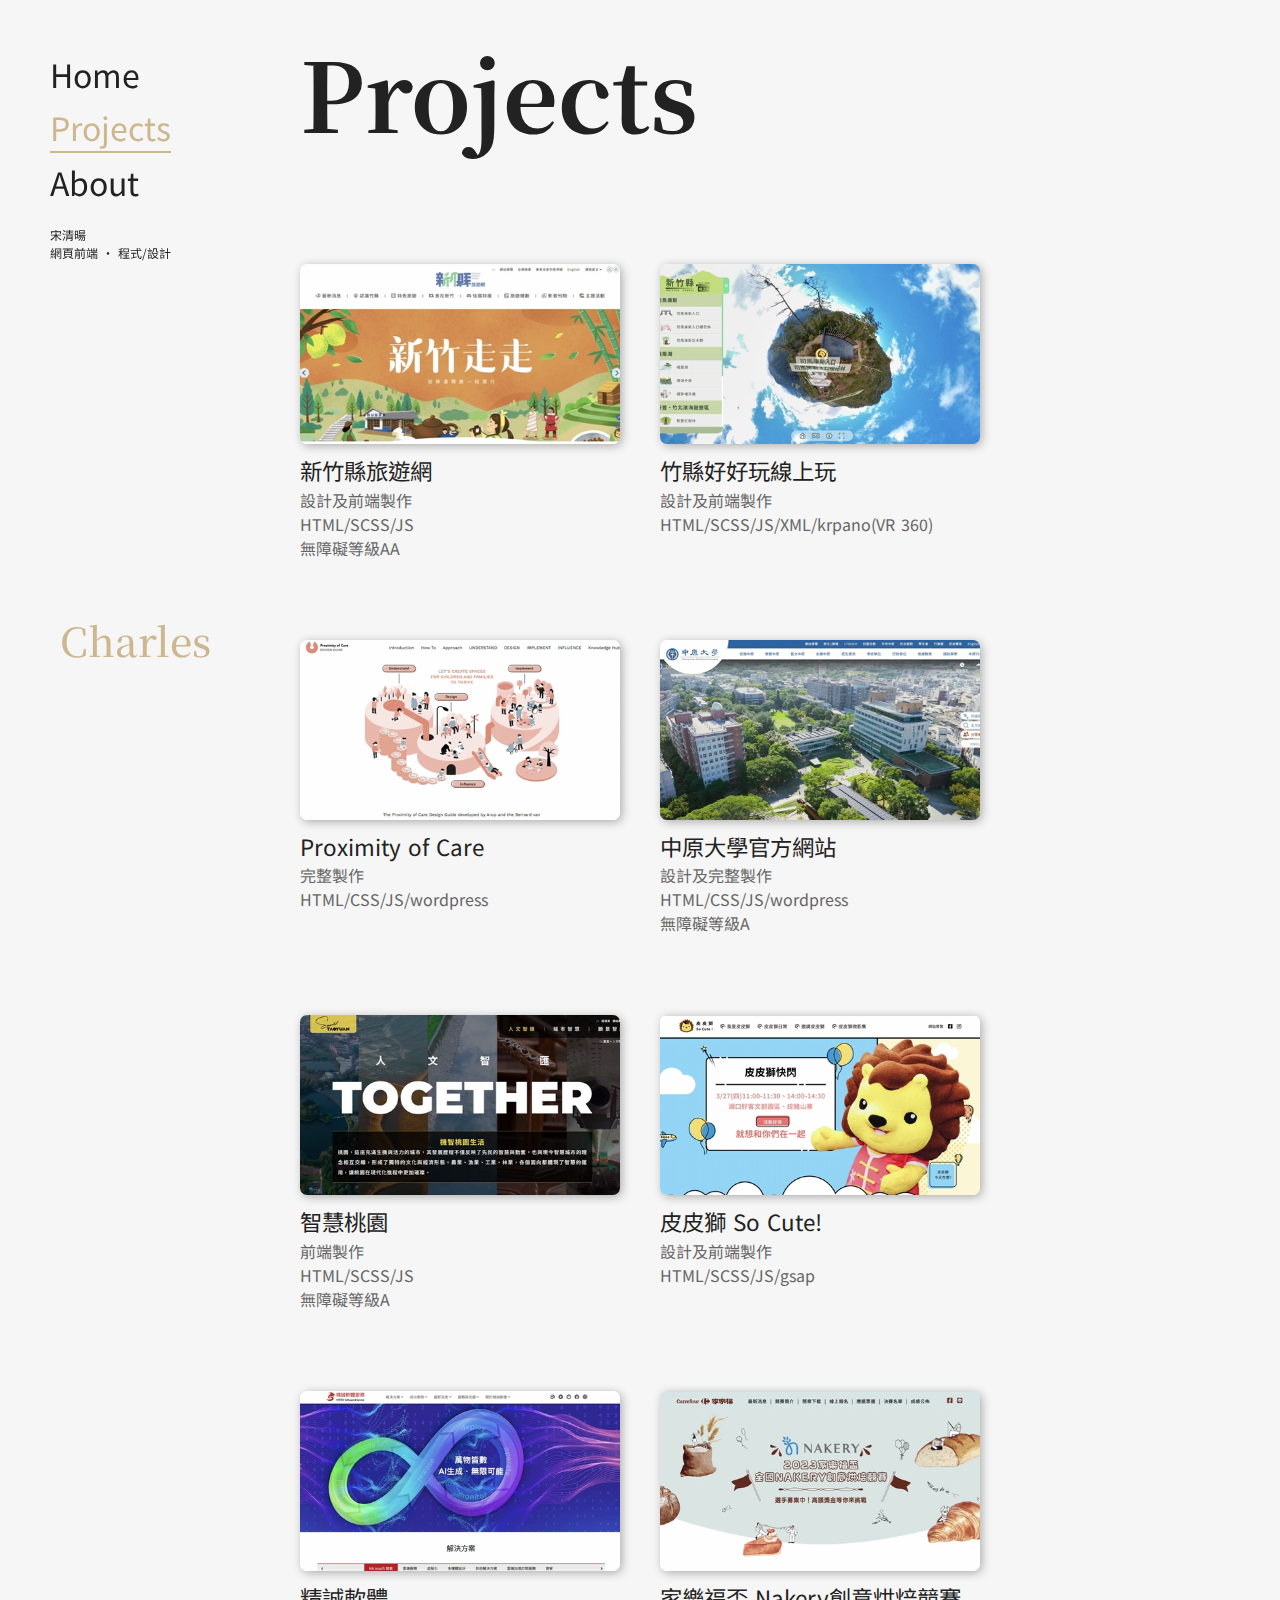
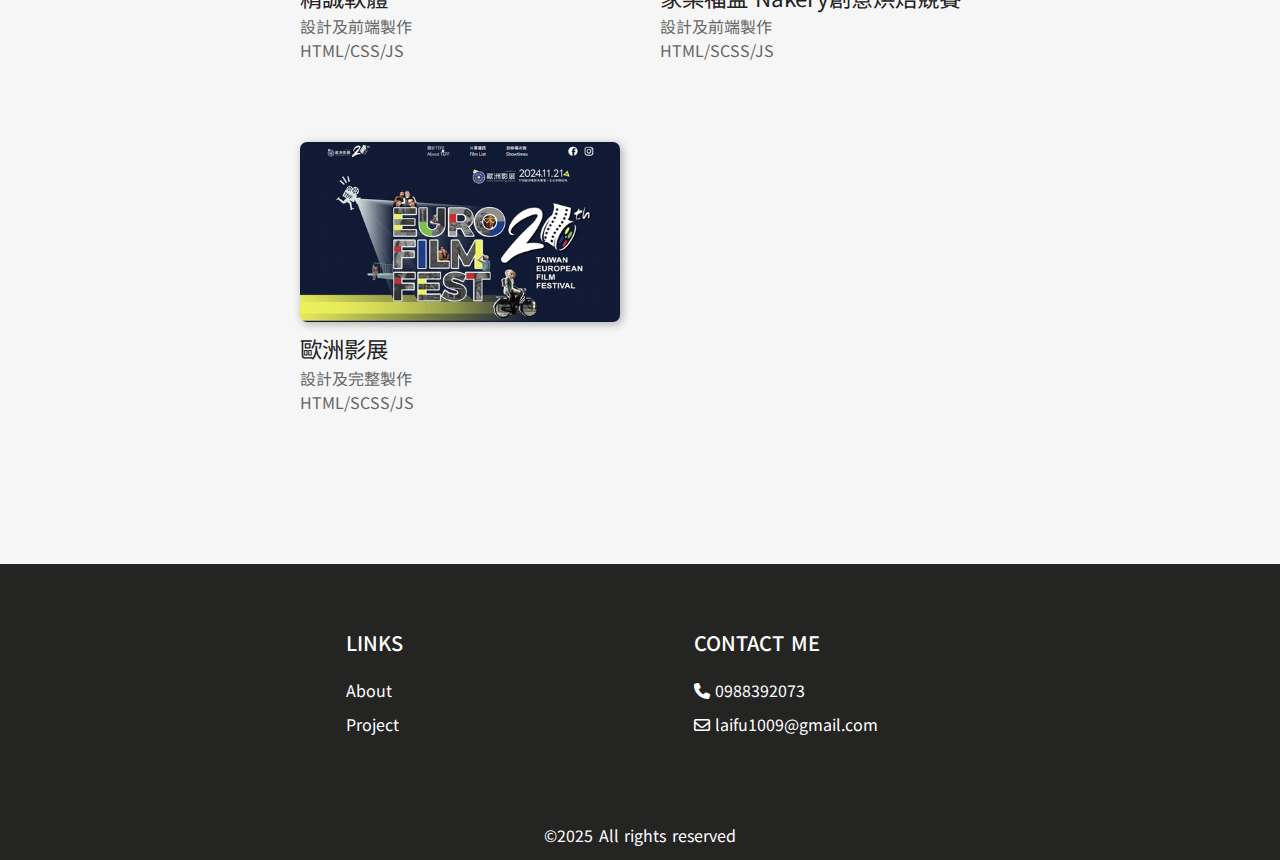
<file: project.html>
<!DOCTYPE html>
<html lang="en">
  <head>
    <meta charset="UTF-8" />
    <meta name="viewport" content="width=device-width, initial-scale=1.0" />
    <title>宋清暘 作品集 | 首頁</title>
    <link rel="stylesheet" href="css/normalize.css" />
    <link rel="stylesheet" href="css/share.css" />
    <link rel="stylesheet" href="css/project.css" />
    <script src="js/share.js"></script>
    <!--icon star-->
    <link
      rel="stylesheet"
      href="https://cdnjs.cloudflare.com/ajax/libs/font-awesome/6.5.0/css/all.min.css"
    />
    <!--icon end-->
    <!-- 動畫套件 star -->
    <link rel="stylesheet" href="css/animate/animate.min.css" />
    <script src="js/wow/wow.min.js"></script>
    <script>
      new WOW().init();
    </script>
    <!-- 動畫套件 edn -->
  </head>
  <body>
    <div class="wrapper">
      <div id="burger">
        <div></div>
      </div>
      <header id="mainHeader">
        <div class="topBox">
          <nav>
            <a href="index.html"><div class="item">Home</div></a>
            <a href="project.html"><div class="item">Projects</div></a>
            <a href="about.html"><div class="item">About</div></a>
            <!-- <a href=""><div class="item">Skills</div></a> -->
            <!-- <a href=""><div class="item">Contact</div></a> -->
          </nav>
          <div class="info">
            <div class="name">宋清暘</div>
            <div class="work">網頁前端 ‧ 程式/設計</div>
          </div>
        </div>
        <div class="nameEnBox">
          <div class="nameEn">Charles</div>
        </div>
      </header>
      <section class="content">
        <div class="mainTitle">Projects</div>
        <div class="itemBox">
          <div class="item">
            <a
              href="https://travel.hsinchu.gov.tw/"
              target="_blank"
              class="video-link"
            >
              <video
                class="preview-video"
                src="video/video1.mp4"
                muted
                loop
                playsinline
                preload="none"
                poster="img/video1.png"
              ></video>
              <div class="title">新竹縣旅遊網</div>
              <div class="info info1">設計及前端製作</div>
              <div class="info info2">HTML/SCSS/JS</div>
              <div class="info info3">無障礙等級AA</div>
            </a>
          </div>
          <div class="item">
            <a
              href="https://www.activities.tw/hsinchu/tour.html"
              target="_blank"
              class="video-link"
            >
              <video
                class="preview-video"
                src="video/video2.mp4"
                muted
                loop
                playsinline
                preload="none"
                poster="img/video2.png"
              ></video>
              <div class="title">竹縣好好玩線上玩</div>
              <div class="info info1">設計及前端製作</div>
              <div class="info info2">HTML/SCSS/JS/XML/krpano(VR 360)</div>
            </a>
          </div>
          <div class="item">
            <a
              href="https://www.proximityofcare.com/"
              target="_blank"
              class="video-link"
            >
              <video
                class="preview-video"
                src="video/video4.mp4"
                muted
                loop
                playsinline
                preload="none"
                poster="img/video4.png"
              ></video>
              <div class="title">Proximity of Care</div>
              <div class="info info1">完整製作</div>
              <div class="info info2">HTML/CSS/JS/wordpress</div>
            </a>
          </div>
          <div class="item">
            <a
              href="https://www.cycu.edu.tw/"
              target="_blank"
              class="video-link"
            >
              <video
                class="preview-video"
                src="video/video3.mp4"
                muted
                loop
                playsinline
                preload="none"
                poster="img/video3.png"
              ></video>
              <div class="title">中原大學官方網站</div>
              <div class="info info1">設計及完整製作</div>
              <div class="info info2">HTML/CSS/JS/wordpress</div>
              <div class="info info3">無障礙等級A</div>
            </a>
          </div>
          <div class="item">
            <a
              href="https://www.smart-taoyuan.tw/"
              target="_blank"
              class="video-link"
            >
              <video
                class="preview-video"
                src="video/video6.mp4"
                muted
                loop
                playsinline
                preload="none"
                poster="img/video6.png"
              ></video>
              <div class="title">智慧桃園</div>
              <div class="info info1">前端製作</div>
              <div class="info info2">HTML/SCSS/JS</div>
              <div class="info info3">無障礙等級A</div>
            </a>
          </div>
          <div class="item">
            <a
              href="https://travel.hsinchu.gov.tw/Pipilion/"
              target="_blank"
              class="video-link"
            >
              <video
                class="preview-video"
                src="video/video5.mp4"
                muted
                loop
                playsinline
                preload="none"
                poster="img/video5.png"
              ></video>
              <div class="title">皮皮獅 So Cute!</div>
              <div class="info info1">設計及前端製作</div>
              <div class="info info2">HTML/SCSS/JS/gsap</div>
            </a>
          </div>
          <div class="item">
            <a
              href="https://www.systexsoftware.com.tw/"
              target="_blank"
              class="video-link"
            >
              <video
                class="preview-video"
                src="video/video7.mp4"
                muted
                loop
                playsinline
                preload="none"
                poster="img/video7.png"
              ></video>
              <div class="title">精誠軟體</div>
              <div class="info info1">設計及前端製作</div>
              <div class="info info2">HTML/CSS/JS</div>
            </a>
          </div>
          <div class="item">
            <a
              href="https://huala13.github.io/Nakery/"
              target="_blank"
              class="video-link"
            >
              <video
                class="preview-video"
                src="video/video8.mp4"
                muted
                loop
                playsinline
                preload="none"
                poster="img/video8.png"
              ></video>
              <div class="title">家樂福盃 Nakery創意烘焙競賽</div>
              <div class="info info1">設計及前端製作</div>
              <div class="info info2">HTML/SCSS/JS</div>
            </a>
          </div>
          <div class="item">
            <a
              href="https://www.teff-film.tw/"
              target="_blank"
              class="video-link"
            >
              <video
                class="preview-video"
                src="video/video9.mp4"
                muted
                loop
                playsinline
                preload="none"
                poster="img/video9.png"
              ></video>
              <div class="title">歐洲影展</div>
              <div class="info info1">設計及完整製作</div>
              <div class="info info2">HTML/SCSS/JS</div>
            </a>
          </div>
        </div>
      </section>
      <footer>
        <div class="flex">
          <div class="itemBox">
            <div class="title">LINKS</div>
            <a href="about.html"> <div class="item">About</div></a>
            <a href="project.html"> <div class="item">Project</div></a>
            <!-- <a href=""> <div class="item">Skills</div></a> -->
            <!-- <a href=""><div class="item">Contact</div></a> -->
          </div>
          <div class="itemBox">
            <div class="title">CONTACT ME</div>
            <div class="item">
              <span><i class="fa-solid fa-phone"></i></span>
              0988392073
            </div>
            <div class="item">
              <a href="mailto:laifu1009@gmail.com">
                <span> <i class="fa-regular fa-envelope"></i></span>
                laifu1009@gmail.com
              </a>
            </div>
          </div>
        </div>
        <div class="copyRight">©2025 All rights reserved</div>
      </footer>
    </div>
  </body>
</html>
</file>
<file: css/share.css>
@import url("https://fonts.googleapis.com/css2?family=Noto+Sans+TC:wght@100..900&display=swap");
@import url("https://fonts.googleapis.com/css2?family=Akaya+Kanadaka&family=Montserrat:wght@100..900&display=swap");
@import url("https://fonts.googleapis.com/css2?family=Noto+Serif+TC:wght@200..900&display=swap");
* {
  box-sizing: border-box;
  font-family: "Noto Sans TC", sans-serif;
  font-weight: 400;
  line-height: 1.5em;
  letter-spacing: 0em;
  word-spacing: 0.1em;
  color: #222;
}

html {
  scroll-behavior: smooth;
}

body {
  background: #f6f6f6;
}

.wrapper {
  overflow: hidden;
}

a {
  text-decoration: none;
  color: unset;
}

img {
  display: block;
}

#burger {
  display: none;
  flex-wrap: wrap;
  width: 30px;
  position: fixed;
  left: 20px;
  top: 30px;
  transition: left 0.5s;
}
@media (max-width: 767px) {
  #burger {
    display: flex;
  }
}
#burger div {
  height: 2px;
  width: 100%;
  background-color: #222;
  position: relative;
}
#burger div:before {
  content: "";
  position: absolute;
  width: 30px;
  height: 80%;
  background-color: #222;
  top: -10px;
  transition: transform 0.5s;
}
#burger div:after {
  content: "";
  position: absolute;
  width: 30px;
  height: 80%;
  background-color: #222;
  bottom: -10px;
  transition: transform 0.5s;
}

header.active {
  left: 0;
  background: #fff;
}

#burger.active {
  left: 255px;
  z-index: 1;
}
#burger.active div {
  width: 0;
}
#burger.active div::before {
  top: 50%;
  transform: translateY(-50%) rotate(45deg);
}
#burger.active div::after {
  top: 50%;
  transform: translateY(-50%) rotate(-45deg);
}

header {
  position: fixed;
  width: 300px;
  display: flex;
  flex-wrap: wrap;
  padding: 50px;
  height: 80vh;
}
@media (max-width: 1024px) {
  header {
    height: 70vh;
  }
}
@media (max-width: 767px) {
  header {
    left: -300px;
    height: 100vh;
    transition: left 0.5s;
  }
}
header .item {
  font-size: 2rem;
  font-weight: 400;
  width: fit-content;
  margin-bottom: 5px;
}
header .item.active {
  color: #ccb78f;
  border-bottom: 2px solid;
}
header a {
  left: 0;
  transition: left 0.2s;
}
header a:hover {
  position: relative;
  left: 5px;
}
header .info {
  margin-top: 20px;
  font-size: 0.75rem;
}
header .nameEnBox {
  width: 100%;
  align-content: end;
  font-size: 2.5rem;
}
header .nameEnBox .nameEn {
  position: relative;
  color: #ccb78f;
  width: fit-content;
  font-family: "Noto Serif TC", serif;
  font-weight: 500;
  padding: 0px 10px;
}
header .nameEnBox .nameEn::before, header .nameEnBox .nameEn::after {
  position: absolute;
  content: "";
  border: 2px solid transparent;
  width: 0;
  height: 0;
  box-sizing: border-box;
}
header .nameEnBox .nameEn::before {
  left: 0;
  top: 0;
}
header .nameEnBox .nameEn::after {
  right: 0;
  bottom: 0;
}
header .nameEnBox .nameEn:hover::before, header .nameEnBox .nameEn:hover::after {
  width: 100%;
  height: 100%;
}
header .nameEnBox .nameEn:hover::before {
  border-top-color: #ccb78f;
  border-right-color: #ccb78f;
  transition: width 0.4s ease-out, height 0.4s ease-out 0.4s;
}
header .nameEnBox .nameEn:hover::after {
  border-bottom-color: #ccb78f;
  border-left-color: #ccb78f;
  transition: border-color 0s ease-out 0.8s, width 0.4s ease-out 0.8s, height 0.4s ease-out 1.2s;
}

section.content {
  padding: 20px 20px 50px 300px;
  min-height: calc(100vh - 200px);
}
@media (max-width: 767px) {
  section.content {
    padding: 70px 20px 50px 20px;
  }
}

footer {
  background: #242423;
}
footer .flex {
  display: flex;
  justify-content: space-around;
  padding: 5vw 20vw 5vw 200px;
}
@media (max-width: 767px) {
  footer .flex {
    flex-wrap: wrap;
    gap: 30px;
    padding: 40px;
    justify-content: space-between;
  }
}
footer .copyRight {
  text-align: center;
  padding: 1vw;
}
@media (max-width: 767px) {
  footer .copyRight {
    text-align: start;
    padding: 20px 40px;
  }
}
footer div {
  color: #fff;
}
@media (max-width: 767px) {
  footer .itemBox {
    width: 100%;
  }
}
footer .itemBox .title {
  font-size: 1.25rem;
  font-weight: 500;
  margin-bottom: 20px;
}
footer .itemBox .item {
  margin-bottom: 10px;
}
footer .itemBox a {
  left: 0;
  transition: left 0.2s;
}
footer .itemBox a:hover {
  position: relative;
  left: 5px;
}
footer i {
  color: #fff;
}/*# sourceMappingURL=share.css.map */
</file>
<file: css/project.css>
@import url("https://fonts.googleapis.com/css2?family=Noto+Sans+TC:wght@100..900&display=swap");
@import url("https://fonts.googleapis.com/css2?family=Akaya+Kanadaka&family=Montserrat:wght@100..900&display=swap");
@import url("https://fonts.googleapis.com/css2?family=Noto+Serif+TC:wght@200..900&display=swap");
* {
  box-sizing: border-box;
  font-family: "Noto Sans TC", sans-serif;
  font-weight: 400;
  line-height: 1.5em;
  letter-spacing: 0em;
  word-spacing: 0.1em;
  color: #222;
}

html {
  scroll-behavior: smooth;
}

body {
  background: #f6f6f6;
}

.wrapper {
  overflow: hidden;
}

a {
  text-decoration: none;
  color: unset;
}

img {
  display: block;
}

.mainTitle {
  font-family: "Noto Serif TC", serif;
  font-size: 6rem;
  font-weight: 700;
}
@media (max-width: 767px) {
  .mainTitle {
    font-size: 10vw;
  }
}

.content .itemBox {
  padding: 100px 0px;
  display: flex;
  flex-wrap: wrap;
  gap: 80px 40px;
}
@media (max-width: 767px) {
  .content .itemBox {
    padding: 50px 0 100px 0;
  }
}
@media (max-width: 767px) {
  .content .itemBox .item {
    width: 100%;
    height: calc((100vw - 40px) * 0.53);
  }
}
.content .itemBox .item .video-link {
  width: 320px;
  height: 180px;
  border-radius: 7px;
  display: inline-block;
  box-shadow: 2px 2px 10px rgba(0, 0, 0, 0.3);
  transition: transform 0.2s ease;
}
.content .itemBox .item .preview-video {
  border-radius: 7px;
  width: 100%;
  height: 100%;
  display: block;
  object-fit: cover;
  transition: opacity 0.3s;
}
.content .itemBox .item .video-link:hover .preview-video {
  opacity: 1;
}
.content .itemBox .item .title {
  margin-top: 10px;
  font-size: 1.4rem;
  color: #222;
}
.content .itemBox .item .info {
  color: #666;
}/*# sourceMappingURL=project.css.map */
</file>
